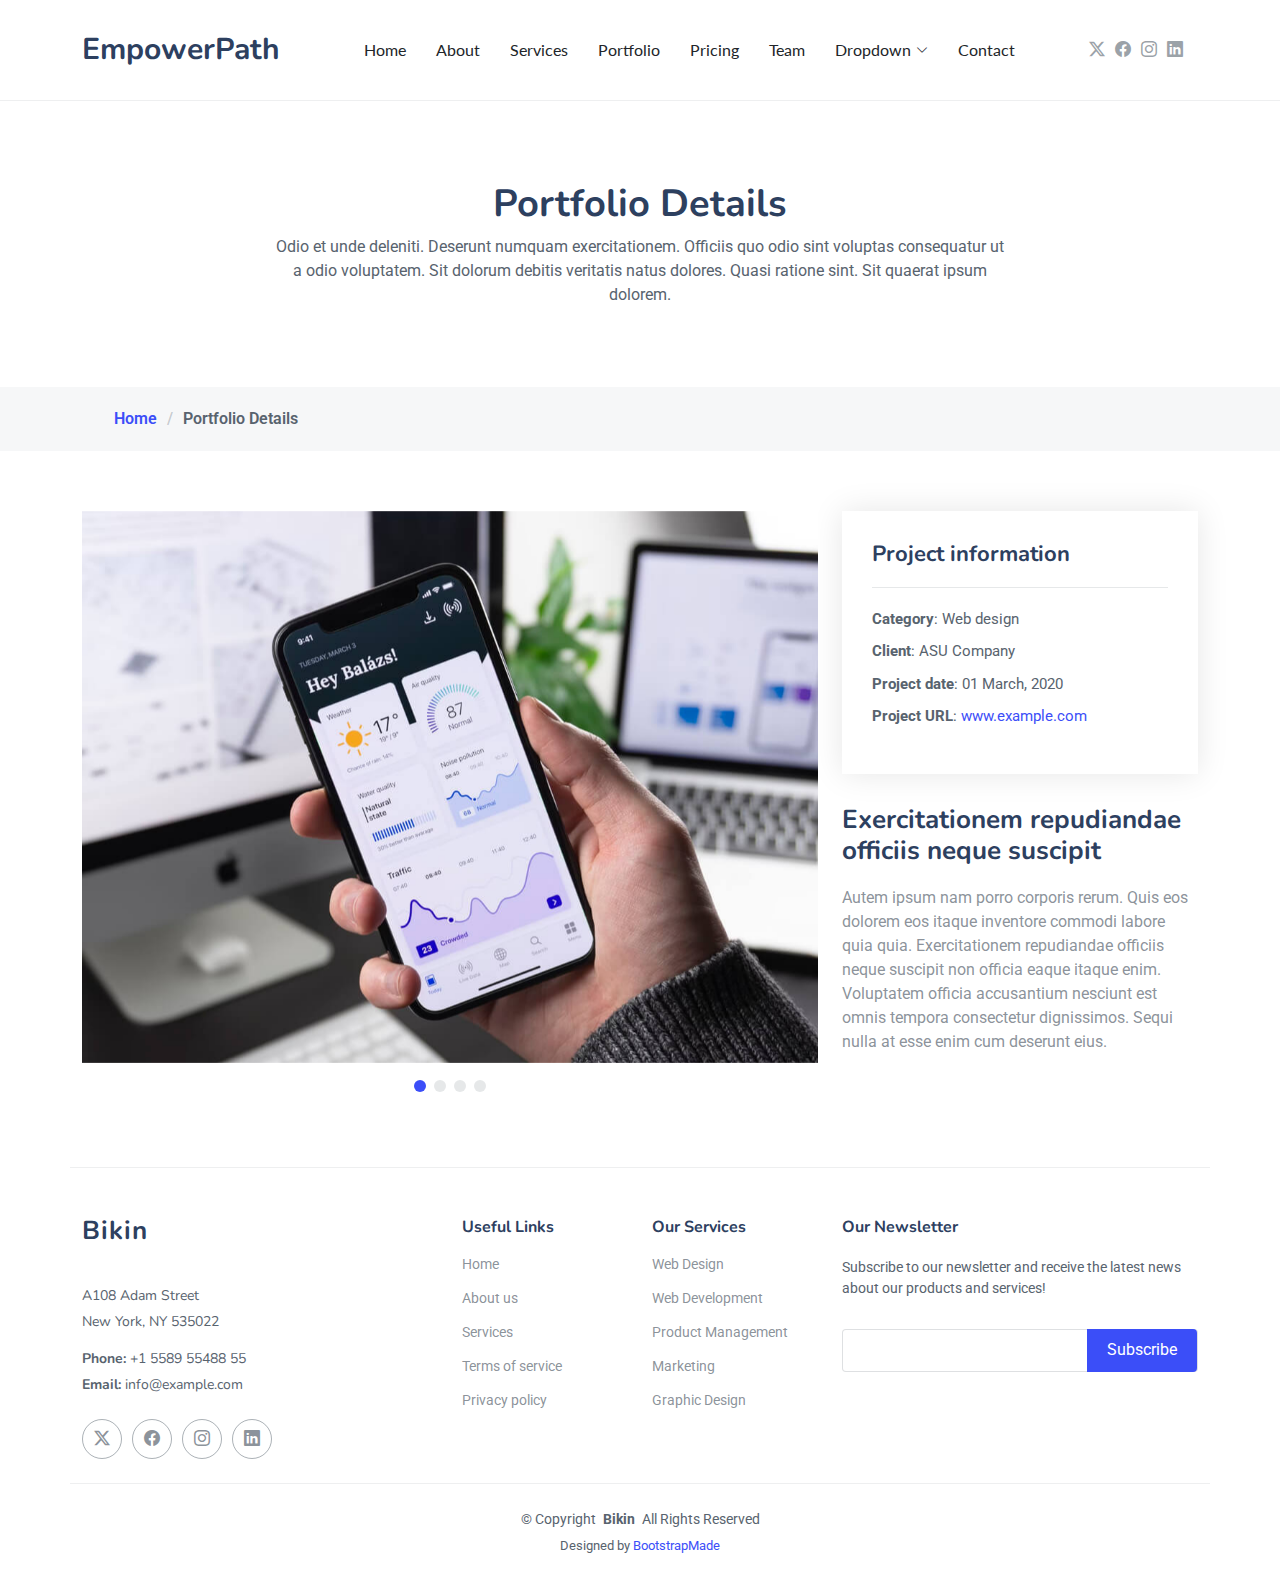
<file: portfolio-details.html>
<!DOCTYPE html>
<html lang="en">

<head>
  <meta charset="utf-8">
  <meta content="width=device-width, initial-scale=1.0" name="viewport">
  <title>Portfolio Details</title>
  <meta name="description" content="">
  <meta name="keywords" content="">

  <!-- Favicons -->
  <link href="assets/img/favicon.png" rel="icon">
  <link href="assets/img/apple-touch-icon.png" rel="apple-touch-icon">

  <!-- Fonts -->
  <link href="https://fonts.googleapis.com" rel="preconnect">
  <link href="https://fonts.gstatic.com" rel="preconnect" crossorigin>
  <link href="https://fonts.googleapis.com/css2?family=Roboto:ital,wght@0,100;0,300;0,400;0,500;0,700;0,900;1,100;1,300;1,400;1,500;1,700;1,900&family=Lato:ital,wght@0,100;0,300;0,400;0,700;0,900;1,100;1,300;1,400;1,700;1,900&family=Nunito:ital,wght@0,200;0,300;0,400;0,500;0,600;0,700;0,800;0,900;1,200;1,300;1,400;1,500;1,600;1,700;1,800;1,900&display=swap" rel="stylesheet">

  <!-- Vendor CSS Files -->
  <link href="assets/vendor/bootstrap/css/bootstrap.min.css" rel="stylesheet">
  <link href="assets/vendor/bootstrap-icons/bootstrap-icons.css" rel="stylesheet">
  <link href="assets/vendor/aos/aos.css" rel="stylesheet">
  <link href="assets/vendor/glightbox/css/glightbox.min.css" rel="stylesheet">
  <link href="assets/vendor/swiper/swiper-bundle.min.css" rel="stylesheet">

  <!-- Main CSS File -->
  <link href="assets/css/main.css" rel="stylesheet">

  <!-- =======================================================
  * Template Name: Bikin
  * Template URL: https://bootstrapmade.com/bikin-free-simple-landing-page-template/
  * Updated: Aug 07 2024 with Bootstrap v5.3.3
  * Author: BootstrapMade.com
  * License: https://bootstrapmade.com/license/
  ======================================================== -->
</head>

<body class="portfolio-details-page">

  <header id="header" class="header d-flex align-items-center sticky-top">
    <div class="container position-relative d-flex align-items-center justify-content-between">

      <a href="index.html" class="logo d-flex align-items-center me-auto me-xl-0">
        <!-- Uncomment the line below if you also wish to use an image logo -->
        <!-- <img src="assets/img/logo.png" alt=""> -->
        <h1 class="sitename">EmpowerPath</h1>
      </a>

      <nav id="navmenu" class="navmenu">
        <ul>
          <li><a href="index.html">Home</a></li>
          <li><a href="index.html">About</a></li>
          <li><a href="service-details.html">Services</a></li>
          <li><a href="portfolio-details.html">Portfolio</a></li>
          <li><a href="index.html">Pricing</a></li>
          <li><a href="index.html">Team</a></li>
          <li class="dropdown"><a href="#"><span>Dropdown</span> <i class="bi bi-chevron-down toggle-dropdown"></i></a>
            <ul>
              <li><a href="#">Dropdown 1</a></li>
              <li class="dropdown"><a href="#"><span>Deep Dropdown</span> <i class="bi bi-chevron-down toggle-dropdown"></i></a>
                <ul>
                  <li><a href="#">Deep Dropdown 1</a></li>
                  <li><a href="#">Deep Dropdown 2</a></li>
                  <li><a href="#">Deep Dropdown 3</a></li>
                  <li><a href="#">Deep Dropdown 4</a></li>
                  <li><a href="#">Deep Dropdown 5</a></li>
                </ul>
              </li>
              <li><a href="#">Dropdown 2</a></li>
              <li><a href="#">Dropdown 3</a></li>
              <li><a href="#">Dropdown 4</a></li>
            </ul>
          </li>
          <li><a href="#contact">Contact</a></li>
        </ul>
        <i class="mobile-nav-toggle d-xl-none bi bi-list"></i>
      </nav>

      <div class="header-social-links">
        <a href="#" class="twitter"><i class="bi bi-twitter-x"></i></a>
        <a href="#" class="facebook"><i class="bi bi-facebook"></i></a>
        <a href="#" class="instagram"><i class="bi bi-instagram"></i></a>
        <a href="#" class="linkedin"><i class="bi bi-linkedin"></i></a>
      </div>

    </div>
  </header>

  <main class="main">

    <!-- Page Title -->
    <div class="page-title" data-aos="fade">
      <div class="heading">
        <div class="container">
          <div class="row d-flex justify-content-center text-center">
            <div class="col-lg-8">
              <h1>Portfolio Details</h1>
              <p class="mb-0">Odio et unde deleniti. Deserunt numquam exercitationem. Officiis quo odio sint voluptas consequatur ut a odio voluptatem. Sit dolorum debitis veritatis natus dolores. Quasi ratione sint. Sit quaerat ipsum dolorem.</p>
            </div>
          </div>
        </div>
      </div>
      <nav class="breadcrumbs">
        <div class="container">
          <ol>
            <li><a href="index.html">Home</a></li>
            <li class="current">Portfolio Details</li>
          </ol>
        </div>
      </nav>
    </div><!-- End Page Title -->

    <!-- Portfolio Details Section -->
    <section id="portfolio-details" class="portfolio-details section">

      <div class="container" data-aos="fade-up" data-aos-delay="100">

        <div class="row gy-4">

          <div class="col-lg-8">
            <div class="portfolio-details-slider swiper init-swiper">

              <script type="application/json" class="swiper-config">
                {
                  "loop": true,
                  "speed": 600,
                  "autoplay": {
                    "delay": 5000
                  },
                  "slidesPerView": "auto",
                  "pagination": {
                    "el": ".swiper-pagination",
                    "type": "bullets",
                    "clickable": true
                  }
                }
              </script>

              <div class="swiper-wrapper align-items-center">

                <div class="swiper-slide">
                  <img src="assets/img/portfolio/app-1.jpg" alt="">
                </div>

                <div class="swiper-slide">
                  <img src="assets/img/portfolio/product-1.jpg" alt="">
                </div>

                <div class="swiper-slide">
                  <img src="assets/img/portfolio/branding-1.jpg" alt="">
                </div>

                <div class="swiper-slide">
                  <img src="assets/img/portfolio/books-1.jpg" alt="">
                </div>

              </div>
              <div class="swiper-pagination"></div>
            </div>
          </div>

          <div class="col-lg-4">
            <div class="portfolio-info" data-aos="fade-up" data-aos-delay="200">
              <h3>Project information</h3>
              <ul>
                <li><strong>Category</strong>: Web design</li>
                <li><strong>Client</strong>: ASU Company</li>
                <li><strong>Project date</strong>: 01 March, 2020</li>
                <li><strong>Project URL</strong>: <a href="#">www.example.com</a></li>
              </ul>
            </div>
            <div class="portfolio-description" data-aos="fade-up" data-aos-delay="300">
              <h2>Exercitationem repudiandae officiis neque suscipit</h2>
              <p>
                Autem ipsum nam porro corporis rerum. Quis eos dolorem eos itaque inventore commodi labore quia quia. Exercitationem repudiandae officiis neque suscipit non officia eaque itaque enim. Voluptatem officia accusantium nesciunt est omnis tempora consectetur dignissimos. Sequi nulla at esse enim cum deserunt eius.
              </p>
            </div>
          </div>

        </div>

      </div>

    </section><!-- /Portfolio Details Section -->

  </main>

  <footer id="footer" class="footer">

    <div class="container footer-top">
      <div class="row gy-4">
        <div class="col-lg-4 col-md-6 footer-about">
          <a href="index.html" class="logo d-flex align-items-center">
            <span class="sitename">Bikin</span>
          </a>
          <div class="footer-contact pt-3">
            <p>A108 Adam Street</p>
            <p>New York, NY 535022</p>
            <p class="mt-3"><strong>Phone:</strong> <span>+1 5589 55488 55</span></p>
            <p><strong>Email:</strong> <span>info@example.com</span></p>
          </div>
          <div class="social-links d-flex mt-4">
            <a href=""><i class="bi bi-twitter-x"></i></a>
            <a href=""><i class="bi bi-facebook"></i></a>
            <a href=""><i class="bi bi-instagram"></i></a>
            <a href=""><i class="bi bi-linkedin"></i></a>
          </div>
        </div>

        <div class="col-lg-2 col-md-3 footer-links">
          <h4>Useful Links</h4>
          <ul>
            <li><a href="#">Home</a></li>
            <li><a href="#">About us</a></li>
            <li><a href="#">Services</a></li>
            <li><a href="#">Terms of service</a></li>
            <li><a href="#">Privacy policy</a></li>
          </ul>
        </div>

        <div class="col-lg-2 col-md-3 footer-links">
          <h4>Our Services</h4>
          <ul>
            <li><a href="#">Web Design</a></li>
            <li><a href="#">Web Development</a></li>
            <li><a href="#">Product Management</a></li>
            <li><a href="#">Marketing</a></li>
            <li><a href="#">Graphic Design</a></li>
          </ul>
        </div>

        <div class="col-lg-4 col-md-12 footer-newsletter">
          <h4>Our Newsletter</h4>
          <p>Subscribe to our newsletter and receive the latest news about our products and services!</p>
          <form action="forms/newsletter.php" method="post" class="php-email-form">
            <div class="newsletter-form"><input type="email" name="email"><input type="submit" value="Subscribe"></div>
            <div class="loading">Loading</div>
            <div class="error-message"></div>
            <div class="sent-message">Your subscription request has been sent. Thank you!</div>
          </form>
        </div>

      </div>
    </div>

    <div class="container copyright text-center mt-4">
      <p>© <span>Copyright</span> <strong class="px-1 sitename">Bikin</strong> <span>All Rights Reserved</span></p>
      <div class="credits">
        <!-- All the links in the footer should remain intact. -->
        <!-- You can delete the links only if you've purchased the pro version. -->
        <!-- Licensing information: https://bootstrapmade.com/license/ -->
        <!-- Purchase the pro version with working PHP/AJAX contact form: [buy-url] -->
        Designed by <a href="https://bootstrapmade.com/">BootstrapMade</a>
      </div>
    </div>

  </footer>

  <!-- Scroll Top -->
  <a href="#" id="scroll-top" class="scroll-top d-flex align-items-center justify-content-center"><i class="bi bi-arrow-up-short"></i></a>

  <!-- Preloader -->
  <div id="preloader"></div>

  <!-- Vendor JS Files -->
  <script src="assets/vendor/bootstrap/js/bootstrap.bundle.min.js"></script>
  <script src="assets/vendor/php-email-form/validate.js"></script>
  <script src="assets/vendor/aos/aos.js"></script>
  <script src="assets/vendor/glightbox/js/glightbox.min.js"></script>
  <script src="assets/vendor/imagesloaded/imagesloaded.pkgd.min.js"></script>
  <script src="assets/vendor/isotope-layout/isotope.pkgd.min.js"></script>
  <script src="assets/vendor/swiper/swiper-bundle.min.js"></script>

  <!-- Main JS File -->
  <script src="assets/js/main.js"></script>

</body>

</html>
</file>
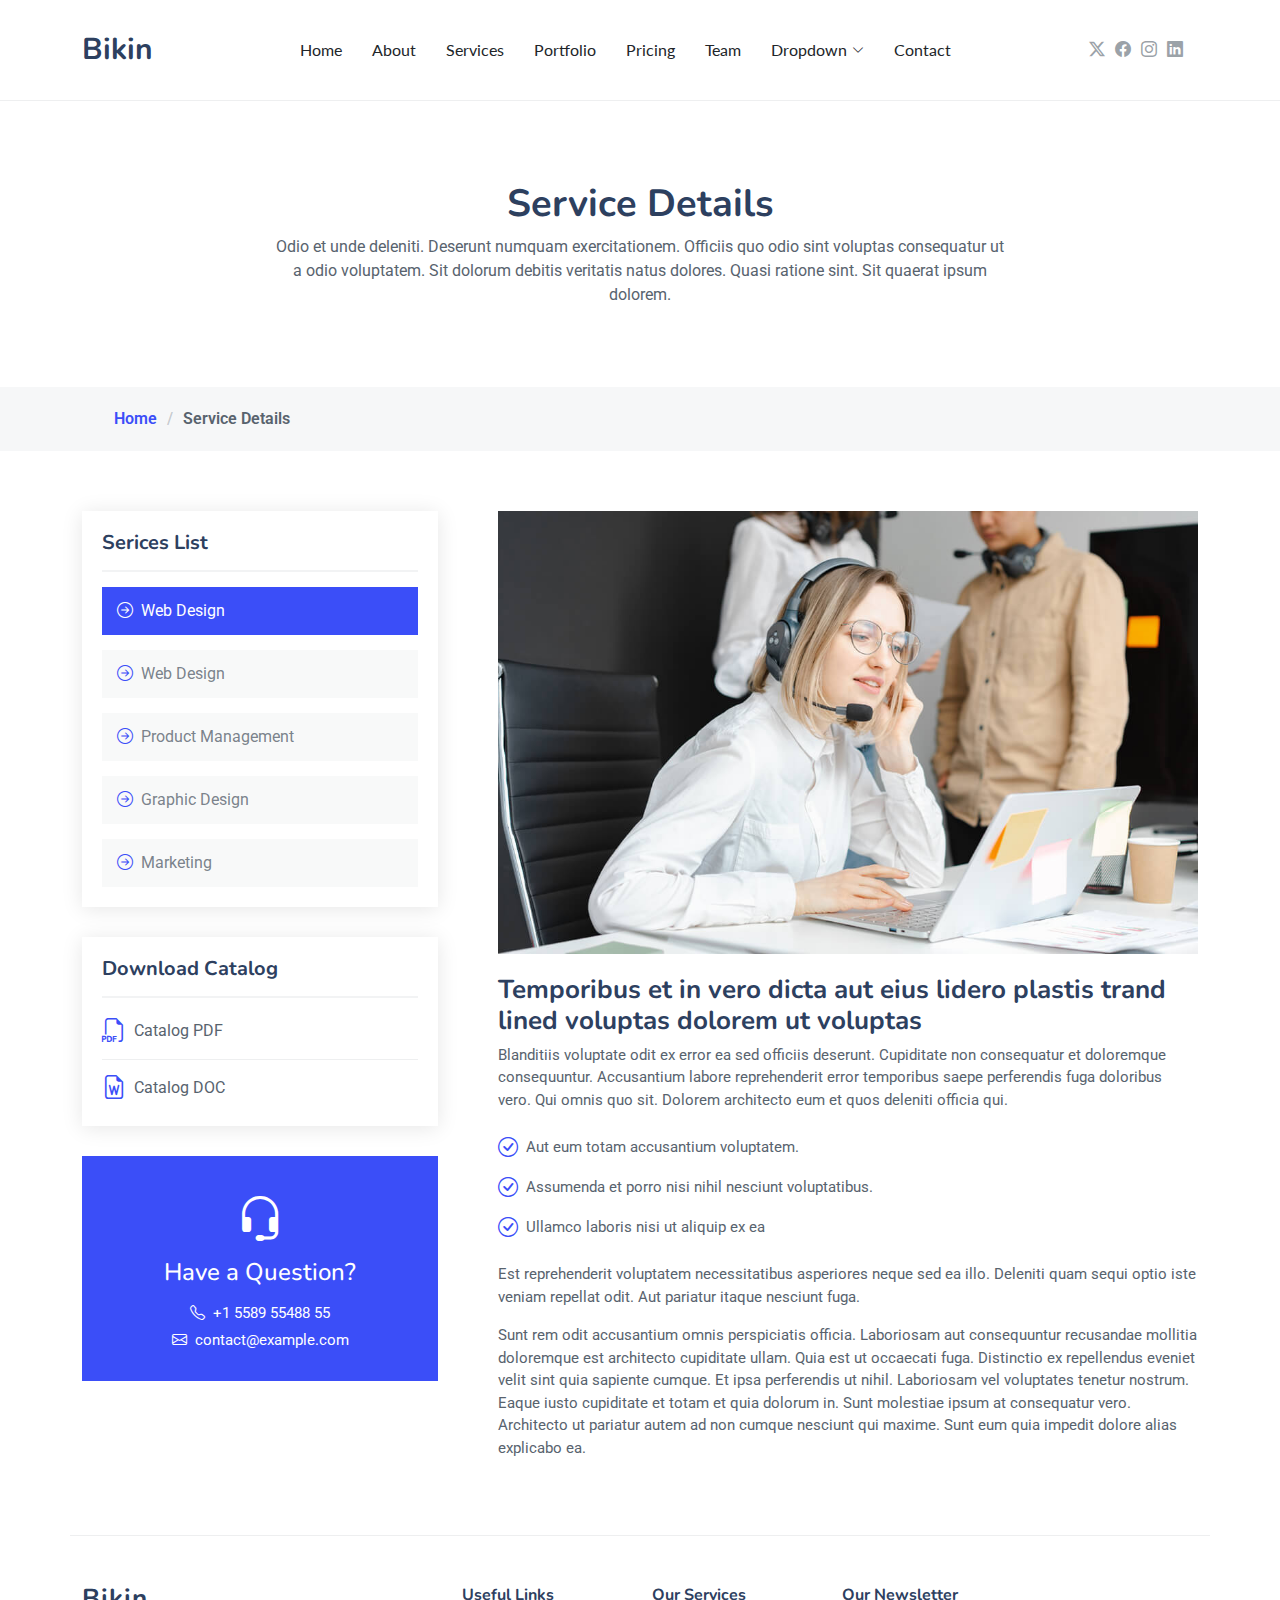
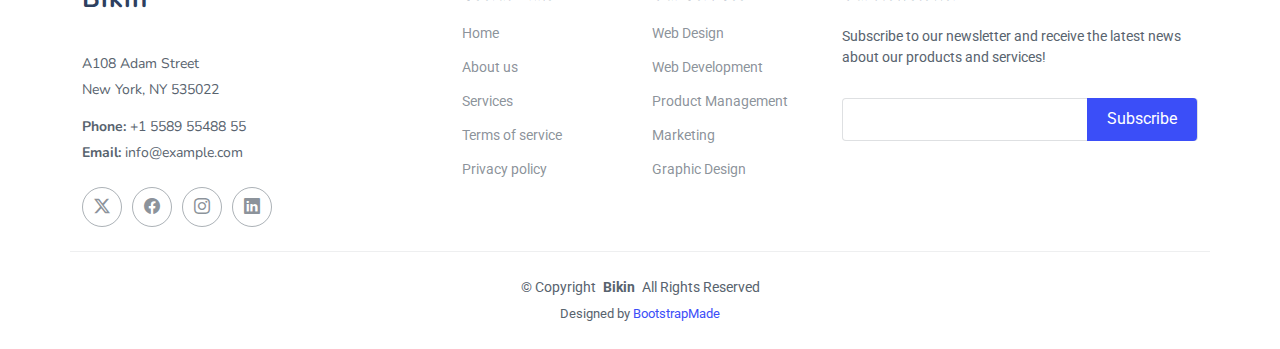
<file: service-details.html>
<!DOCTYPE html>
<html lang="en">

<head>
  <meta charset="utf-8">
  <meta content="width=device-width, initial-scale=1.0" name="viewport">
  <title>Service Details - Bikin Bootstrap Template</title>
  <meta name="description" content="">
  <meta name="keywords" content="">

  <!-- Favicons -->
  <link href="assets/img/favicon.png" rel="icon">
  <link href="assets/img/apple-touch-icon.png" rel="apple-touch-icon">

  <!-- Fonts -->
  <link href="https://fonts.googleapis.com" rel="preconnect">
  <link href="https://fonts.gstatic.com" rel="preconnect" crossorigin>
  <link href="https://fonts.googleapis.com/css2?family=Roboto:ital,wght@0,100;0,300;0,400;0,500;0,700;0,900;1,100;1,300;1,400;1,500;1,700;1,900&family=Lato:ital,wght@0,100;0,300;0,400;0,700;0,900;1,100;1,300;1,400;1,700;1,900&family=Nunito:ital,wght@0,200;0,300;0,400;0,500;0,600;0,700;0,800;0,900;1,200;1,300;1,400;1,500;1,600;1,700;1,800;1,900&display=swap" rel="stylesheet">

  <!-- Vendor CSS Files -->
  <link href="assets/vendor/bootstrap/css/bootstrap.min.css" rel="stylesheet">
  <link href="assets/vendor/bootstrap-icons/bootstrap-icons.css" rel="stylesheet">
  <link href="assets/vendor/aos/aos.css" rel="stylesheet">
  <link href="assets/vendor/glightbox/css/glightbox.min.css" rel="stylesheet">
  <link href="assets/vendor/swiper/swiper-bundle.min.css" rel="stylesheet">

  <!-- Main CSS File -->
  <link href="assets/css/main.css" rel="stylesheet">

  <!-- =======================================================
  * Template Name: Bikin
  * Template URL: https://bootstrapmade.com/bikin-free-simple-landing-page-template/
  * Updated: Aug 07 2024 with Bootstrap v5.3.3
  * Author: BootstrapMade.com
  * License: https://bootstrapmade.com/license/
  ======================================================== -->
</head>

<body class="service-details-page">

  <header id="header" class="header d-flex align-items-center sticky-top">
    <div class="container position-relative d-flex align-items-center justify-content-between">

      <a href="index.html" class="logo d-flex align-items-center me-auto me-xl-0">
        <!-- Uncomment the line below if you also wish to use an image logo -->
        <!-- <img src="assets/img/logo.png" alt=""> -->
        <h1 class="sitename">Bikin</h1>
      </a>

      <nav id="navmenu" class="navmenu">
        <ul>
          <li><a href="index.html">Home</a></li>
          <li><a href="index.html">About</a></li>
          <li><a href="service-details.html">Services</a></li>
          <li><a href="portfolio-details.html">Portfolio</a></li>
          <li><a href="index.html">Pricing</a></li>
          <li><a href="index.html">Team</a></li>
          <li class="dropdown"><a href="#"><span>Dropdown</span> <i class="bi bi-chevron-down toggle-dropdown"></i></a>
            <ul>
              <li><a href="#">Dropdown 1</a></li>
              <li class="dropdown"><a href="#"><span>Deep Dropdown</span> <i class="bi bi-chevron-down toggle-dropdown"></i></a>
                <ul>
                  <li><a href="#">Deep Dropdown 1</a></li>
                  <li><a href="#">Deep Dropdown 2</a></li>
                  <li><a href="#">Deep Dropdown 3</a></li>
                  <li><a href="#">Deep Dropdown 4</a></li>
                  <li><a href="#">Deep Dropdown 5</a></li>
                </ul>
              </li>
              <li><a href="#">Dropdown 2</a></li>
              <li><a href="#">Dropdown 3</a></li>
              <li><a href="#">Dropdown 4</a></li>
            </ul>
          </li>
          <li><a href="index.html">Contact</a></li>
        </ul>
        <i class="mobile-nav-toggle d-xl-none bi bi-list"></i>
      </nav>

      <div class="header-social-links">
        <a href="#" class="twitter"><i class="bi bi-twitter-x"></i></a>
        <a href="#" class="facebook"><i class="bi bi-facebook"></i></a>
        <a href="#" class="instagram"><i class="bi bi-instagram"></i></a>
        <a href="#" class="linkedin"><i class="bi bi-linkedin"></i></a>
      </div>

    </div>
  </header>

  <main class="main">

    <!-- Page Title -->
    <div class="page-title" data-aos="fade">
      <div class="heading">
        <div class="container">
          <div class="row d-flex justify-content-center text-center">
            <div class="col-lg-8">
              <h1>Service Details</h1>
              <p class="mb-0">Odio et unde deleniti. Deserunt numquam exercitationem. Officiis quo odio sint voluptas consequatur ut a odio voluptatem. Sit dolorum debitis veritatis natus dolores. Quasi ratione sint. Sit quaerat ipsum dolorem.</p>
            </div>
          </div>
        </div>
      </div>
      <nav class="breadcrumbs">
        <div class="container">
          <ol>
            <li><a href="index.html">Home</a></li>
            <li class="current">Service Details</li>
          </ol>
        </div>
      </nav>
    </div><!-- End Page Title -->

    <!-- Service Details Section -->
    <section id="service-details" class="service-details section">

      <div class="container">

        <div class="row gy-5">

          <div class="col-lg-4" data-aos="fade-up" data-aos-delay="100">

            <div class="service-box">
              <h4>Serices List</h4>
              <div class="services-list">
                <a href="#" class="active"><i class="bi bi-arrow-right-circle"></i><span>Web Design</span></a>
                <a href="#"><i class="bi bi-arrow-right-circle"></i><span>Web Design</span></a>
                <a href="#"><i class="bi bi-arrow-right-circle"></i><span>Product Management</span></a>
                <a href="#"><i class="bi bi-arrow-right-circle"></i><span>Graphic Design</span></a>
                <a href="#"><i class="bi bi-arrow-right-circle"></i><span>Marketing</span></a>
              </div>
            </div><!-- End Services List -->

            <div class="service-box">
              <h4>Download Catalog</h4>
              <div class="download-catalog">
                <a href="#"><i class="bi bi-filetype-pdf"></i><span>Catalog PDF</span></a>
                <a href="#"><i class="bi bi-file-earmark-word"></i><span>Catalog DOC</span></a>
              </div>
            </div><!-- End Services List -->

            <div class="help-box d-flex flex-column justify-content-center align-items-center">
              <i class="bi bi-headset help-icon"></i>
              <h4>Have a Question?</h4>
              <p class="d-flex align-items-center mt-2 mb-0"><i class="bi bi-telephone me-2"></i> <span>+1 5589 55488 55</span></p>
              <p class="d-flex align-items-center mt-1 mb-0"><i class="bi bi-envelope me-2"></i> <a href="mailto:contact@example.com">contact@example.com</a></p>
            </div>

          </div>

          <div class="col-lg-8 ps-lg-5" data-aos="fade-up" data-aos-delay="200">
            <img src="assets/img/services.jpg" alt="" class="img-fluid services-img">
            <h3>Temporibus et in vero dicta aut eius lidero plastis trand lined voluptas dolorem ut voluptas</h3>
            <p>
              Blanditiis voluptate odit ex error ea sed officiis deserunt. Cupiditate non consequatur et doloremque consequuntur. Accusantium labore reprehenderit error temporibus saepe perferendis fuga doloribus vero. Qui omnis quo sit. Dolorem architecto eum et quos deleniti officia qui.
            </p>
            <ul>
              <li><i class="bi bi-check-circle"></i> <span>Aut eum totam accusantium voluptatem.</span></li>
              <li><i class="bi bi-check-circle"></i> <span>Assumenda et porro nisi nihil nesciunt voluptatibus.</span></li>
              <li><i class="bi bi-check-circle"></i> <span>Ullamco laboris nisi ut aliquip ex ea</span></li>
            </ul>
            <p>
              Est reprehenderit voluptatem necessitatibus asperiores neque sed ea illo. Deleniti quam sequi optio iste veniam repellat odit. Aut pariatur itaque nesciunt fuga.
            </p>
            <p>
              Sunt rem odit accusantium omnis perspiciatis officia. Laboriosam aut consequuntur recusandae mollitia doloremque est architecto cupiditate ullam. Quia est ut occaecati fuga. Distinctio ex repellendus eveniet velit sint quia sapiente cumque. Et ipsa perferendis ut nihil. Laboriosam vel voluptates tenetur nostrum. Eaque iusto cupiditate et totam et quia dolorum in. Sunt molestiae ipsum at consequatur vero. Architecto ut pariatur autem ad non cumque nesciunt qui maxime. Sunt eum quia impedit dolore alias explicabo ea.
            </p>
          </div>

        </div>

      </div>

    </section><!-- /Service Details Section -->

  </main>

  <footer id="footer" class="footer">

    <div class="container footer-top">
      <div class="row gy-4">
        <div class="col-lg-4 col-md-6 footer-about">
          <a href="index.html" class="logo d-flex align-items-center">
            <span class="sitename">Bikin</span>
          </a>
          <div class="footer-contact pt-3">
            <p>A108 Adam Street</p>
            <p>New York, NY 535022</p>
            <p class="mt-3"><strong>Phone:</strong> <span>+1 5589 55488 55</span></p>
            <p><strong>Email:</strong> <span>info@example.com</span></p>
          </div>
          <div class="social-links d-flex mt-4">
            <a href=""><i class="bi bi-twitter-x"></i></a>
            <a href=""><i class="bi bi-facebook"></i></a>
            <a href=""><i class="bi bi-instagram"></i></a>
            <a href=""><i class="bi bi-linkedin"></i></a>
          </div>
        </div>

        <div class="col-lg-2 col-md-3 footer-links">
          <h4>Useful Links</h4>
          <ul>
            <li><a href="#">Home</a></li>
            <li><a href="#">About us</a></li>
            <li><a href="#">Services</a></li>
            <li><a href="#">Terms of service</a></li>
            <li><a href="#">Privacy policy</a></li>
          </ul>
        </div>

        <div class="col-lg-2 col-md-3 footer-links">
          <h4>Our Services</h4>
          <ul>
            <li><a href="#">Web Design</a></li>
            <li><a href="#">Web Development</a></li>
            <li><a href="#">Product Management</a></li>
            <li><a href="#">Marketing</a></li>
            <li><a href="#">Graphic Design</a></li>
          </ul>
        </div>

        <div class="col-lg-4 col-md-12 footer-newsletter">
          <h4>Our Newsletter</h4>
          <p>Subscribe to our newsletter and receive the latest news about our products and services!</p>
          <form action="forms/newsletter.php" method="post" class="php-email-form">
            <div class="newsletter-form"><input type="email" name="email"><input type="submit" value="Subscribe"></div>
            <div class="loading">Loading</div>
            <div class="error-message"></div>
            <div class="sent-message">Your subscription request has been sent. Thank you!</div>
          </form>
        </div>

      </div>
    </div>

    <div class="container copyright text-center mt-4">
      <p>© <span>Copyright</span> <strong class="px-1 sitename">Bikin</strong> <span>All Rights Reserved</span></p>
      <div class="credits">
        <!-- All the links in the footer should remain intact. -->
        <!-- You can delete the links only if you've purchased the pro version. -->
        <!-- Licensing information: https://bootstrapmade.com/license/ -->
        <!-- Purchase the pro version with working PHP/AJAX contact form: [buy-url] -->
        Designed by <a href="https://bootstrapmade.com/">BootstrapMade</a>
      </div>
    </div>

  </footer>

  <!-- Scroll Top -->
  <a href="#" id="scroll-top" class="scroll-top d-flex align-items-center justify-content-center"><i class="bi bi-arrow-up-short"></i></a>

  <!-- Preloader -->
  <div id="preloader"></div>

  <!-- Vendor JS Files -->
  <script src="assets/vendor/bootstrap/js/bootstrap.bundle.min.js"></script>
  <script src="assets/vendor/php-email-form/validate.js"></script>
  <script src="assets/vendor/aos/aos.js"></script>
  <script src="assets/vendor/glightbox/js/glightbox.min.js"></script>
  <script src="assets/vendor/imagesloaded/imagesloaded.pkgd.min.js"></script>
  <script src="assets/vendor/isotope-layout/isotope.pkgd.min.js"></script>
  <script src="assets/vendor/swiper/swiper-bundle.min.js"></script>

  <!-- Main JS File -->
  <script src="assets/js/main.js"></script>

</body>

</html>
</file>
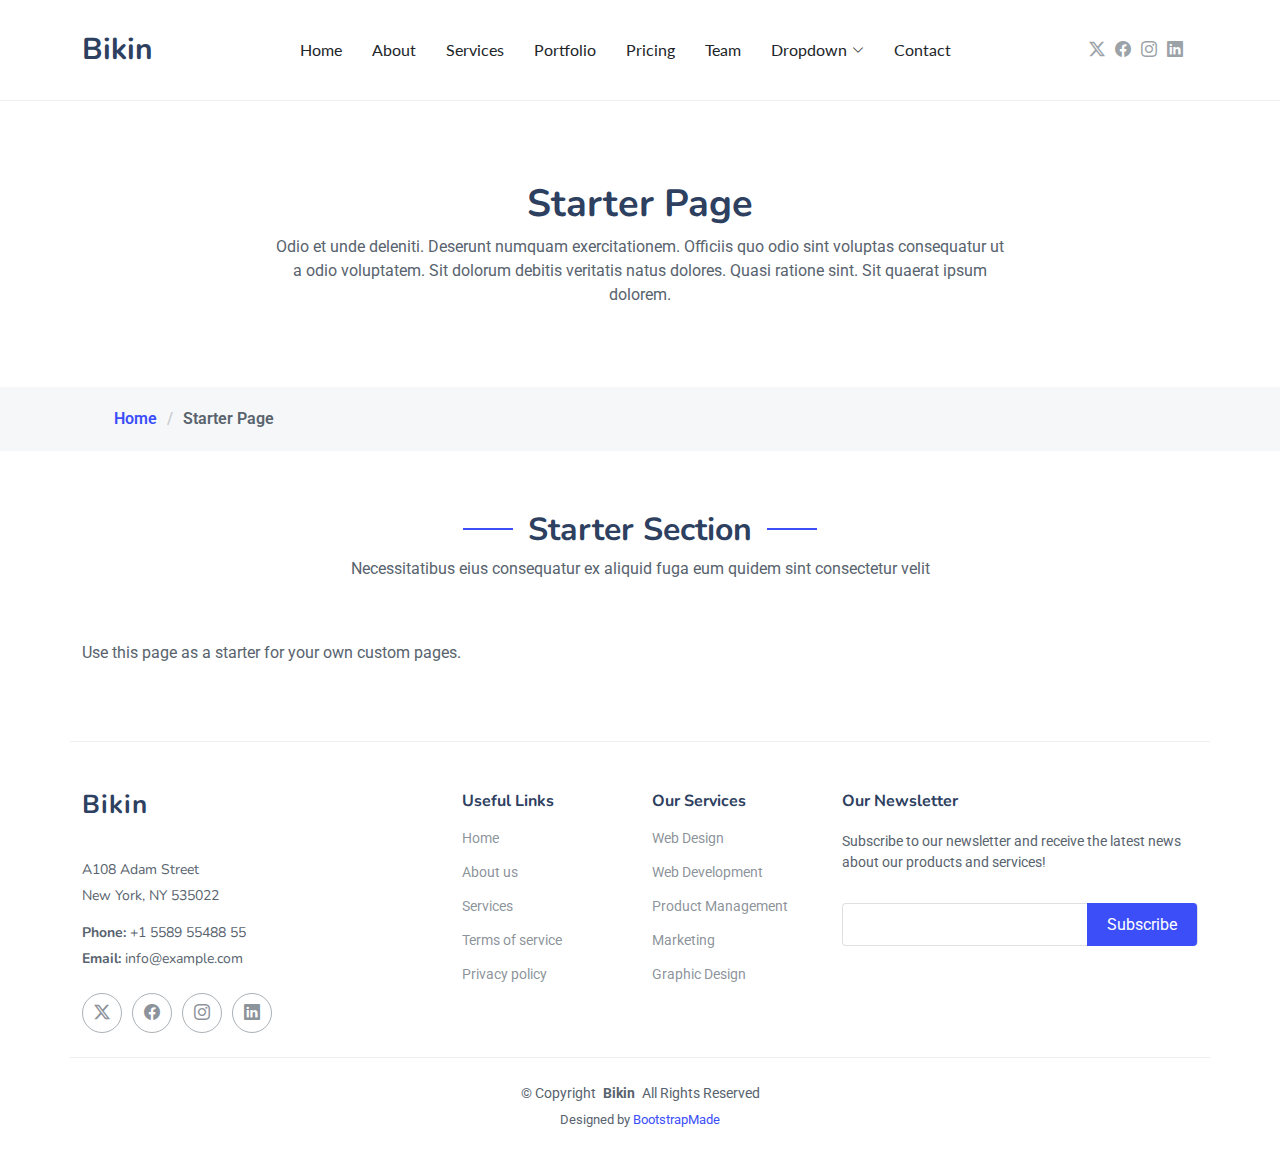
<file: starter-page.html>
<!DOCTYPE html>
<html lang="en">

<head>
  <meta charset="utf-8">
  <meta content="width=device-width, initial-scale=1.0" name="viewport">
  <title>Starter Page - Bikin Bootstrap Template</title>
  <meta name="description" content="">
  <meta name="keywords" content="">

  <!-- Favicons -->
  <link href="assets/img/favicon.png" rel="icon">
  <link href="assets/img/apple-touch-icon.png" rel="apple-touch-icon">

  <!-- Fonts -->
  <link href="https://fonts.googleapis.com" rel="preconnect">
  <link href="https://fonts.gstatic.com" rel="preconnect" crossorigin>
  <link href="https://fonts.googleapis.com/css2?family=Roboto:ital,wght@0,100;0,300;0,400;0,500;0,700;0,900;1,100;1,300;1,400;1,500;1,700;1,900&family=Lato:ital,wght@0,100;0,300;0,400;0,700;0,900;1,100;1,300;1,400;1,700;1,900&family=Nunito:ital,wght@0,200;0,300;0,400;0,500;0,600;0,700;0,800;0,900;1,200;1,300;1,400;1,500;1,600;1,700;1,800;1,900&display=swap" rel="stylesheet">

  <!-- Vendor CSS Files -->
  <link href="assets/vendor/bootstrap/css/bootstrap.min.css" rel="stylesheet">
  <link href="assets/vendor/bootstrap-icons/bootstrap-icons.css" rel="stylesheet">
  <link href="assets/vendor/aos/aos.css" rel="stylesheet">
  <link href="assets/vendor/glightbox/css/glightbox.min.css" rel="stylesheet">
  <link href="assets/vendor/swiper/swiper-bundle.min.css" rel="stylesheet">

  <!-- Main CSS File -->
  <link href="assets/css/main.css" rel="stylesheet">

  <!-- =======================================================
  * Template Name: Bikin
  * Template URL: https://bootstrapmade.com/bikin-free-simple-landing-page-template/
  * Updated: Aug 07 2024 with Bootstrap v5.3.3
  * Author: BootstrapMade.com
  * License: https://bootstrapmade.com/license/
  ======================================================== -->
</head>

<body class="starter-page-page">

  <header id="header" class="header d-flex align-items-center sticky-top">
    <div class="container position-relative d-flex align-items-center justify-content-between">

      <a href="index.html" class="logo d-flex align-items-center me-auto me-xl-0">
        <!-- Uncomment the line below if you also wish to use an image logo -->
        <!-- <img src="assets/img/logo.png" alt=""> -->
        <h1 class="sitename">Bikin</h1>
      </a>

      <nav id="navmenu" class="navmenu">
        <ul>
          <li><a href="#hero">Home</a></li>
          <li><a href="#about">About</a></li>
          <li><a href="#services">Services</a></li>
          <li><a href="#portfolio">Portfolio</a></li>
          <li><a href="#pricing">Pricing</a></li>
          <li><a href="#team">Team</a></li>
          <li class="dropdown"><a href="#"><span>Dropdown</span> <i class="bi bi-chevron-down toggle-dropdown"></i></a>
            <ul>
              <li><a href="#">Dropdown 1</a></li>
              <li class="dropdown"><a href="#"><span>Deep Dropdown</span> <i class="bi bi-chevron-down toggle-dropdown"></i></a>
                <ul>
                  <li><a href="#">Deep Dropdown 1</a></li>
                  <li><a href="#">Deep Dropdown 2</a></li>
                  <li><a href="#">Deep Dropdown 3</a></li>
                  <li><a href="#">Deep Dropdown 4</a></li>
                  <li><a href="#">Deep Dropdown 5</a></li>
                </ul>
              </li>
              <li><a href="#">Dropdown 2</a></li>
              <li><a href="#">Dropdown 3</a></li>
              <li><a href="#">Dropdown 4</a></li>
            </ul>
          </li>
          <li><a href="#contact">Contact</a></li>
        </ul>
        <i class="mobile-nav-toggle d-xl-none bi bi-list"></i>
      </nav>

      <div class="header-social-links">
        <a href="#" class="twitter"><i class="bi bi-twitter-x"></i></a>
        <a href="#" class="facebook"><i class="bi bi-facebook"></i></a>
        <a href="#" class="instagram"><i class="bi bi-instagram"></i></a>
        <a href="#" class="linkedin"><i class="bi bi-linkedin"></i></a>
      </div>

    </div>
  </header>

  <main class="main">

    <!-- Page Title -->
    <div class="page-title" data-aos="fade">
      <div class="heading">
        <div class="container">
          <div class="row d-flex justify-content-center text-center">
            <div class="col-lg-8">
              <h1>Starter Page</h1>
              <p class="mb-0">Odio et unde deleniti. Deserunt numquam exercitationem. Officiis quo odio sint voluptas consequatur ut a odio voluptatem. Sit dolorum debitis veritatis natus dolores. Quasi ratione sint. Sit quaerat ipsum dolorem.</p>
            </div>
          </div>
        </div>
      </div>
      <nav class="breadcrumbs">
        <div class="container">
          <ol>
            <li><a href="index.html">Home</a></li>
            <li class="current">Starter Page</li>
          </ol>
        </div>
      </nav>
    </div><!-- End Page Title -->

    <!-- Starter Section Section -->
    <section id="starter-section" class="starter-section section">

      <!-- Section Title -->
      <div class="container section-title" data-aos="fade-up">
        <h2>Starter Section</h2>
        <p>Necessitatibus eius consequatur ex aliquid fuga eum quidem sint consectetur velit</p>
      </div><!-- End Section Title -->

      <div class="container" data-aos="fade-up">
        <p>Use this page as a starter for your own custom pages.</p>
      </div>

    </section><!-- /Starter Section Section -->

  </main>

  <footer id="footer" class="footer">

    <div class="container footer-top">
      <div class="row gy-4">
        <div class="col-lg-4 col-md-6 footer-about">
          <a href="index.html" class="logo d-flex align-items-center">
            <span class="sitename">Bikin</span>
          </a>
          <div class="footer-contact pt-3">
            <p>A108 Adam Street</p>
            <p>New York, NY 535022</p>
            <p class="mt-3"><strong>Phone:</strong> <span>+1 5589 55488 55</span></p>
            <p><strong>Email:</strong> <span>info@example.com</span></p>
          </div>
          <div class="social-links d-flex mt-4">
            <a href=""><i class="bi bi-twitter-x"></i></a>
            <a href=""><i class="bi bi-facebook"></i></a>
            <a href=""><i class="bi bi-instagram"></i></a>
            <a href=""><i class="bi bi-linkedin"></i></a>
          </div>
        </div>

        <div class="col-lg-2 col-md-3 footer-links">
          <h4>Useful Links</h4>
          <ul>
            <li><a href="#">Home</a></li>
            <li><a href="#">About us</a></li>
            <li><a href="#">Services</a></li>
            <li><a href="#">Terms of service</a></li>
            <li><a href="#">Privacy policy</a></li>
          </ul>
        </div>

        <div class="col-lg-2 col-md-3 footer-links">
          <h4>Our Services</h4>
          <ul>
            <li><a href="#">Web Design</a></li>
            <li><a href="#">Web Development</a></li>
            <li><a href="#">Product Management</a></li>
            <li><a href="#">Marketing</a></li>
            <li><a href="#">Graphic Design</a></li>
          </ul>
        </div>

        <div class="col-lg-4 col-md-12 footer-newsletter">
          <h4>Our Newsletter</h4>
          <p>Subscribe to our newsletter and receive the latest news about our products and services!</p>
          <form action="forms/newsletter.php" method="post" class="php-email-form">
            <div class="newsletter-form"><input type="email" name="email"><input type="submit" value="Subscribe"></div>
            <div class="loading">Loading</div>
            <div class="error-message"></div>
            <div class="sent-message">Your subscription request has been sent. Thank you!</div>
          </form>
        </div>

      </div>
    </div>

    <div class="container copyright text-center mt-4">
      <p>© <span>Copyright</span> <strong class="px-1 sitename">Bikin</strong> <span>All Rights Reserved</span></p>
      <div class="credits">
        <!-- All the links in the footer should remain intact. -->
        <!-- You can delete the links only if you've purchased the pro version. -->
        <!-- Licensing information: https://bootstrapmade.com/license/ -->
        <!-- Purchase the pro version with working PHP/AJAX contact form: [buy-url] -->
        Designed by <a href="https://bootstrapmade.com/">BootstrapMade</a>
      </div>
    </div>

  </footer>

  <!-- Scroll Top -->
  <a href="#" id="scroll-top" class="scroll-top d-flex align-items-center justify-content-center"><i class="bi bi-arrow-up-short"></i></a>

  <!-- Preloader -->
  <div id="preloader"></div>

  <!-- Vendor JS Files -->
  <script src="assets/vendor/bootstrap/js/bootstrap.bundle.min.js"></script>
  <script src="assets/vendor/php-email-form/validate.js"></script>
  <script src="assets/vendor/aos/aos.js"></script>
  <script src="assets/vendor/glightbox/js/glightbox.min.js"></script>
  <script src="assets/vendor/imagesloaded/imagesloaded.pkgd.min.js"></script>
  <script src="assets/vendor/isotope-layout/isotope.pkgd.min.js"></script>
  <script src="assets/vendor/swiper/swiper-bundle.min.js"></script>

  <!-- Main JS File -->
  <script src="assets/js/main.js"></script>

</body>

</html>
</file>
<file: assets/css/main.css>
/**
* Template Name: Bikin
* Template URL: https://bootstrapmade.com/bikin-free-simple-landing-page-template/
* Updated: Aug 07 2024 with Bootstrap v5.3.3
* Author: BootstrapMade.com
* License: https://bootstrapmade.com/license/
*/

/*--------------------------------------------------------------
# Font & Color Variables
# Help: https://bootstrapmade.com/color-system/
--------------------------------------------------------------*/
/* Fonts */
:root {
  --default-font: "Roboto",  system-ui, -apple-system, "Segoe UI", Roboto, "Helvetica Neue", Arial, "Noto Sans", "Liberation Sans", sans-serif, "Apple Color Emoji", "Segoe UI Emoji", "Segoe UI Symbol", "Noto Color Emoji";
  --heading-font: "Nunito",  sans-serif;
  --nav-font: "Lato",  sans-serif;
}

/* Global Colors - The following color variables are used throughout the website. Updating them here will change the color scheme of the entire website */
:root { 
  --background-color: #ffffff; /* Background color for the entire website, including individual sections */
  --default-color: #58636e; /* Default color used for the majority of the text content across the entire website */
  --heading-color: #2d405f; /* Color for headings, subheadings and title throughout the website */
  --accent-color: #3b4ef8; /* Accent color that represents your brand on the website. It's used for buttons, links, and other elements that need to stand out */
  --surface-color: #ffffff; /* The surface color is used as a background of boxed elements within sections, such as cards, icon boxes, or other elements that require a visual separation from the global background. */
  --contrast-color: #ffffff; /* Contrast color for text, ensuring readability against backgrounds of accent, heading, or default colors. */
}

/* Nav Menu Colors - The following color variables are used specifically for the navigation menu. They are separate from the global colors to allow for more customization options */
:root {
  --nav-color: #212529;  /* The default color of the main navmenu links */
  --nav-hover-color: #3b4ef8; /* Applied to main navmenu links when they are hovered over or active */
  --nav-mobile-background-color: #ffffff; /* Used as the background color for mobile navigation menu */
  --nav-dropdown-background-color: #ffffff; /* Used as the background color for dropdown items that appear when hovering over primary navigation items */
  --nav-dropdown-color: #212529; /* Used for navigation links of the dropdown items in the navigation menu. */
  --nav-dropdown-hover-color: #3b4ef8; /* Similar to --nav-hover-color, this color is applied to dropdown navigation links when they are hovered over. */
}

/* Color Presets - These classes override global colors when applied to any section or element, providing reuse of the sam color scheme. */

.light-background {
  --background-color: #f6f7ff;
  --surface-color: #ffffff;
}

.dark-background {
  --background-color: #060606;
  --default-color: #ffffff;
  --heading-color: #ffffff;
  --surface-color: #252525;
  --contrast-color: #ffffff;
}

/* Smooth scroll */
:root {
  scroll-behavior: smooth;
}

/*--------------------------------------------------------------
# General Styling & Shared Classes
--------------------------------------------------------------*/
body {
  color: var(--default-color);
  background-color: var(--background-color);
  font-family: var(--default-font);
}

a {
  color: var(--accent-color);
  text-decoration: none;
  transition: 0.3s;
}

a:hover {
  color: color-mix(in srgb, var(--accent-color), transparent 25%);
  text-decoration: none;
}

h1,
h2,
h3,
h4,
h5,
h6 {
  color: var(--heading-color);
  font-family: var(--heading-font);
}

/* PHP Email Form Messages
------------------------------*/
.php-email-form .error-message {
  display: none;
  background: #df1529;
  color: #ffffff;
  text-align: left;
  padding: 15px;
  margin-bottom: 24px;
  font-weight: 600;
}

.php-email-form .sent-message {
  display: none;
  color: #ffffff;
  background: #059652;
  text-align: center;
  padding: 15px;
  margin-bottom: 24px;
  font-weight: 600;
}

.php-email-form .loading {
  display: none;
  background: var(--surface-color);
  text-align: center;
  padding: 15px;
  margin-bottom: 24px;
}

.php-email-form .loading:before {
  content: "";
  display: inline-block;
  border-radius: 50%;
  width: 24px;
  height: 24px;
  margin: 0 10px -6px 0;
  border: 3px solid var(--accent-color);
  border-top-color: var(--surface-color);
  animation: php-email-form-loading 1s linear infinite;
}

@keyframes php-email-form-loading {
  0% {
    transform: rotate(0deg);
  }

  100% {
    transform: rotate(360deg);
  }
}

/*--------------------------------------------------------------
# Global Header
--------------------------------------------------------------*/
.header {
  color: var(--default-color);
  background-color: var(--background-color);
  padding: 20px 0;
  transition: all 0.5s;
  z-index: 997;
}

.header .logo {
  line-height: 1;
}

.header .logo img {
  max-height: 36px;
  margin-right: 8px;
}

.header .logo h1 {
  font-size: 30px;
  margin: 0;
  font-weight: 700;
  color: var(--heading-color);
}

.header .header-social-links {
  padding-right: 15px;
}

.header .header-social-links a {
  color: color-mix(in srgb, var(--default-color), transparent 40%);
  padding-left: 6px;
  display: inline-block;
  transition: 0.3s;
  font-size: 16px;
}

.header .header-social-links a:hover {
  color: var(--accent-color);
}

.header .header-social-links a i {
  line-height: 0px;
}

@media (max-width: 1200px) {
  .header .logo {
    order: 1;
  }

  .header .header-social-links {
    order: 2;
  }

  .header .navmenu {
    order: 3;
  }

  .header .container {
    flex-wrap: nowrap !important;
  }
}

.scrolled .header {
  box-shadow: 0px 0 18px rgba(0, 0, 0, 0.1);
}

/*--------------------------------------------------------------
# Navigation Menu
--------------------------------------------------------------*/
/* Navmenu - Desktop */
@media (min-width: 1200px) {
  .navmenu {
    padding: 0;
    justify-content: flex-end;
  }

  .navmenu ul {
    margin: 0;
    padding: 0;
    display: flex;
    list-style: none;
    align-items: center;
  }

  .navmenu li {
    position: relative;
  }

  .navmenu a,
  .navmenu a:focus {
    color: var(--nav-color);
    padding: 18px 15px;
    font-size: 16px;
    font-family: var(--nav-font);
    font-weight: 400;
    display: flex;
    align-items: center;
    justify-content: space-between;
    white-space: nowrap;
    transition: 0.3s;
  }

  .navmenu a i,
  .navmenu a:focus i {
    font-size: 12px;
    line-height: 0;
    margin-left: 5px;
    transition: 0.3s;
  }

  .navmenu li:last-child a {
    padding-right: 0;
  }

  .navmenu li:hover>a,
  .navmenu .active,
  .navmenu .active:focus {
    color: var(--nav-hover-color);
  }

  .navmenu .dropdown ul {
    margin: 0;
    padding: 10px 0;
    background: var(--nav-dropdown-background-color);
    display: block;
    position: absolute;
    visibility: hidden;
    left: 14px;
    top: 130%;
    opacity: 0;
    transition: 0.3s;
    border-radius: 4px;
    z-index: 99;
    box-shadow: 0px 0px 30px rgba(0, 0, 0, 0.1);
  }

  .navmenu .dropdown ul li {
    min-width: 200px;
  }

  .navmenu .dropdown ul a {
    padding: 10px 20px;
    font-size: 15px;
    text-transform: none;
    color: var(--nav-dropdown-color);
  }

  .navmenu .dropdown ul a i {
    font-size: 12px;
  }

  .navmenu .dropdown ul a:hover,
  .navmenu .dropdown ul .active:hover,
  .navmenu .dropdown ul li:hover>a {
    color: var(--nav-dropdown-hover-color);
  }

  .navmenu .dropdown:hover>ul {
    opacity: 1;
    top: 100%;
    visibility: visible;
  }

  .navmenu .dropdown .dropdown ul {
    top: 0;
    left: -90%;
    visibility: hidden;
  }

  .navmenu .dropdown .dropdown:hover>ul {
    opacity: 1;
    top: 0;
    left: -100%;
    visibility: visible;
  }
}

/* Navmenu - Mobile */
@media (max-width: 1199px) {
  .mobile-nav-toggle {
    color: var(--nav-color);
    font-size: 28px;
    line-height: 0;
    margin-right: 10px;
    cursor: pointer;
    transition: color 0.3s;
  }

  .navmenu {
    padding: 0;
    z-index: 9997;
  }

  .navmenu ul {
    display: none;
    list-style: none;
    position: absolute;
    inset: 60px 20px 20px 20px;
    padding: 10px 0;
    margin: 0;
    border-radius: 6px;
    background-color: var(--nav-mobile-background-color);
    overflow-y: auto;
    transition: 0.3s;
    z-index: 9998;
    box-shadow: 0px 0px 30px rgba(0, 0, 0, 0.1);
  }

  .navmenu a,
  .navmenu a:focus {
    color: var(--nav-dropdown-color);
    padding: 10px 20px;
    font-family: var(--nav-font);
    font-size: 17px;
    font-weight: 500;
    display: flex;
    align-items: center;
    justify-content: space-between;
    white-space: nowrap;
    transition: 0.3s;
  }

  .navmenu a i,
  .navmenu a:focus i {
    font-size: 12px;
    line-height: 0;
    margin-left: 5px;
    width: 30px;
    height: 30px;
    display: flex;
    align-items: center;
    justify-content: center;
    border-radius: 50%;
    transition: 0.3s;
    background-color: color-mix(in srgb, var(--accent-color), transparent 90%);
  }

  .navmenu a i:hover,
  .navmenu a:focus i:hover {
    background-color: var(--accent-color);
    color: var(--contrast-color);
  }

  .navmenu a:hover,
  .navmenu .active,
  .navmenu .active:focus {
    color: var(--nav-dropdown-hover-color);
  }

  .navmenu .active i,
  .navmenu .active:focus i {
    background-color: var(--accent-color);
    color: var(--contrast-color);
    transform: rotate(180deg);
  }

  .navmenu .dropdown ul {
    position: static;
    display: none;
    z-index: 99;
    padding: 10px 0;
    margin: 10px 20px;
    background-color: var(--nav-dropdown-background-color);
    border: 1px solid color-mix(in srgb, var(--default-color), transparent 90%);
    box-shadow: none;
    transition: all 0.5s ease-in-out;
  }

  .navmenu .dropdown ul ul {
    background-color: rgba(33, 37, 41, 0.1);
  }

  .navmenu .dropdown>.dropdown-active {
    display: block;
    background-color: rgba(33, 37, 41, 0.03);
  }

  .mobile-nav-active {
    overflow: hidden;
  }

  .mobile-nav-active .mobile-nav-toggle {
    color: #fff;
    position: absolute;
    font-size: 32px;
    top: 15px;
    right: 15px;
    margin-right: 0;
    z-index: 9999;
  }

  .mobile-nav-active .navmenu {
    position: fixed;
    overflow: hidden;
    inset: 0;
    background: rgba(33, 37, 41, 0.8);
    transition: 0.3s;
  }

  .mobile-nav-active .navmenu>ul {
    display: block;
  }
}

/*--------------------------------------------------------------
# Global Footer
--------------------------------------------------------------*/
.footer {
  color: var(--default-color);
  background-color: var(--background-color);
  font-size: 14px;
  position: relative;
}

.footer .footer-top {
  padding-top: 50px;
  border-top: 1px solid color-mix(in srgb, var(--default-color), transparent 90%);
}

.footer .footer-about .logo {
  line-height: 1;
  margin-bottom: 25px;
}

.footer .footer-about .logo img {
  max-height: 40px;
  margin-right: 6px;
}

.footer .footer-about .logo span {
  font-size: 26px;
  font-weight: 700;
  letter-spacing: 1px;
  font-family: var(--heading-font);
  color: var(--heading-color);
}

.footer .footer-about p {
  font-size: 14px;
  font-family: var(--heading-font);
}

.footer .social-links a {
  display: flex;
  align-items: center;
  justify-content: center;
  width: 40px;
  height: 40px;
  border-radius: 50%;
  border: 1px solid color-mix(in srgb, var(--default-color), transparent 50%);
  font-size: 16px;
  color: color-mix(in srgb, var(--default-color), transparent 30%);
  margin-right: 10px;
  transition: 0.3s;
}

.footer .social-links a:hover {
  color: var(--accent-color);
  border-color: var(--accent-color);
}

.footer h4 {
  font-size: 16px;
  font-weight: bold;
  position: relative;
  padding-bottom: 12px;
}

.footer .footer-links {
  margin-bottom: 30px;
}

.footer .footer-links ul {
  list-style: none;
  padding: 0;
  margin: 0;
}

.footer .footer-links ul i {
  padding-right: 2px;
  font-size: 12px;
  line-height: 0;
}

.footer .footer-links ul li {
  padding: 10px 0;
  display: flex;
  align-items: center;
}

.footer .footer-links ul li:first-child {
  padding-top: 0;
}

.footer .footer-links ul a {
  color: color-mix(in srgb, var(--default-color), transparent 30%);
  display: inline-block;
  line-height: 1;
}

.footer .footer-links ul a:hover {
  color: var(--accent-color);
}

.footer .footer-contact p {
  margin-bottom: 5px;
}

.footer .footer-newsletter .newsletter-form {
  margin-top: 30px;
  margin-bottom: 15px;
  padding: 6px 8px;
  position: relative;
  border-radius: 4px;
  border: 1px solid color-mix(in srgb, var(--default-color), transparent 80%);
  display: flex;
  background-color: var(--background-color);
  transition: 0.3s;
}

.footer .footer-newsletter .newsletter-form:focus-within {
  border-color: var(--accent-color);
}

.footer .footer-newsletter .newsletter-form input[type=email] {
  border: 0;
  padding: 4px;
  width: 100%;
  background-color: var(--background-color);
  color: var(--default-color);
}

.footer .footer-newsletter .newsletter-form input[type=email]:focus-visible {
  outline: none;
}

.footer .footer-newsletter .newsletter-form input[type=submit] {
  border: 0;
  font-size: 16px;
  padding: 0 20px;
  margin: -7px -8px -7px 0;
  background: var(--accent-color);
  color: var(--contrast-color);
  transition: 0.3s;
  border-radius: 0 4px 4px 0;
}

.footer .footer-newsletter .newsletter-form input[type=submit]:hover {
  background: color-mix(in srgb, var(--accent-color), transparent 20%);
}

.footer .copyright {
  padding: 25px 0;
  border-top: 1px solid color-mix(in srgb, var(--default-color), transparent 90%);
}

.footer .copyright p {
  margin-bottom: 0;
}

.footer .credits {
  margin-top: 6px;
  font-size: 13px;
}

/*--------------------------------------------------------------
# Preloader
--------------------------------------------------------------*/
#preloader {
  position: fixed;
  inset: 0;
  z-index: 999999;
  overflow: hidden;
  background: var(--background-color);
  transition: all 0.6s ease-out;
}

#preloader:before {
  content: "";
  position: fixed;
  top: calc(50% - 30px);
  left: calc(50% - 30px);
  border: 6px solid #ffffff;
  border-color: var(--accent-color) transparent var(--accent-color) transparent;
  border-radius: 50%;
  width: 60px;
  height: 60px;
  animation: animate-preloader 1.5s linear infinite;
}

@keyframes animate-preloader {
  0% {
    transform: rotate(0deg);
  }

  100% {
    transform: rotate(360deg);
  }
}

/*--------------------------------------------------------------
# Scroll Top Button
--------------------------------------------------------------*/
.scroll-top {
  position: fixed;
  visibility: hidden;
  opacity: 0;
  right: 15px;
  bottom: 15px;
  z-index: 99999;
  background-color: var(--accent-color);
  width: 40px;
  height: 40px;
  border-radius: 4px;
  transition: all 0.4s;
}

.scroll-top i {
  font-size: 24px;
  color: var(--contrast-color);
  line-height: 0;
}

.scroll-top:hover {
  background-color: color-mix(in srgb, var(--accent-color), transparent 20%);
  color: var(--contrast-color);
}

.scroll-top.active {
  visibility: visible;
  opacity: 1;
}

/*--------------------------------------------------------------
# Disable aos animation delay on mobile devices
--------------------------------------------------------------*/
@media screen and (max-width: 768px) {
  [data-aos-delay] {
    transition-delay: 0 !important;
  }
}

/*--------------------------------------------------------------
# Global Page Titles & Breadcrumbs
--------------------------------------------------------------*/
.page-title {
  color: var(--default-color);
  background-color: var(--background-color);
  position: relative;
}

.page-title .heading {
  padding: 80px 0;
  border-top: 1px solid color-mix(in srgb, var(--default-color), transparent 90%);
}

.page-title .heading h1 {
  font-size: 38px;
  font-weight: 700;
}

.page-title nav {
  background-color: color-mix(in srgb, var(--default-color), transparent 95%);
  padding: 20px 0;
}

.page-title nav ol {
  display: flex;
  flex-wrap: wrap;
  list-style: none;
  margin: 0;
  font-size: 16px;
  font-weight: 600;
}

.page-title nav ol li+li {
  padding-left: 10px;
}

.page-title nav ol li+li::before {
  content: "/";
  display: inline-block;
  padding-right: 10px;
  color: color-mix(in srgb, var(--default-color), transparent 70%);
}

/*--------------------------------------------------------------
# Global Sections
--------------------------------------------------------------*/
section,
.section {
  color: var(--default-color);
  background-color: var(--background-color);
  padding: 60px 0;
  scroll-margin-top: 100px;
  overflow: clip;
}

@media (max-width: 1199px) {

  section,
  .section {
    scroll-margin-top: 66px;
  }
}

/*--------------------------------------------------------------
# Global Section Titles
--------------------------------------------------------------*/
.section-title {
  text-align: center;
  padding-bottom: 60px;
  position: relative;
}

.section-title h2 {
  font-size: 32px;
  font-weight: 700;
  position: relative;
}

.section-title h2:before,
.section-title h2:after {
  content: "";
  width: 50px;
  height: 2px;
  background: var(--accent-color);
  display: inline-block;
}

.section-title h2:before {
  margin: 0 15px 10px 0;
}

.section-title h2:after {
  margin: 0 0 10px 15px;
}

.section-title p {
  margin-bottom: 0;
}

/*--------------------------------------------------------------
# Hero Section
--------------------------------------------------------------*/
.hero {
  width: 100%;
  min-height: 50vh;
  position: relative;
  padding: 120px 0 60px 0;
  display: flex;
  align-items: center;
  background: url("../img/hero-bg.png") center center;
  background-size: cover;
}

.hero h1 {
  margin: 0 0 10px 0;
  font-size: 48px;
  font-weight: 300;
}

.hero h1 span {
  color: var(--accent-color);
}

.hero p {
  color: color-mix(in srgb, var(--default-color), transparent 30%);
  margin: 5px 0 30px 0;
  font-size: 20px;
  font-weight: 400;
}

.hero .btn-get-started {
  color: var(--contrast-color);
  background: var(--accent-color);
  font-family: var(--heading-font);
  font-weight: 400;
  font-size: 15px;
  letter-spacing: 1px;
  display: inline-block;
  padding: 10px 28px;
  border-radius: 50px;
  transition: 0.5s;
  box-shadow: 0 8px 28px rgba(0, 0, 0, 0.1);
}

.hero .btn-get-started:hover {
  color: var(--contrast-color);
  background: color-mix(in srgb, var(--accent-color), transparent 15%);
  box-shadow: 0 8px 28px rgba(0, 0, 0, 0.1);
}

.hero .btn-watch-video {
  font-size: 16px;
  transition: 0.5s;
  margin-left: 25px;
  color: var(--default-color);
  font-weight: 500;
}

.hero .btn-watch-video i {
  color: var(--accent-color);
  font-size: 32px;
  transition: 0.3s;
  line-height: 0;
  margin-right: 8px;
}

.hero .btn-watch-video:hover {
  color: var(--accent-color);
}

.hero .btn-watch-video:hover i {
  color: color-mix(in srgb, var(--accent-color), transparent 15%);
}

.hero .animated {
  margin-bottom: 60px;
  animation: up-down 2s ease-in-out infinite alternate-reverse both;
}

@media (min-width: 992px) {
  .hero .animated {
    max-width: 45%;
  }
}

@media (max-width: 991px) {
  .hero .animated {
    max-width: 60%;
  }
}

@media (max-width: 575px) {
  .hero .animated {
    max-width: 80%;
  }
}

@media (max-width: 640px) {
  .hero h1 {
    font-size: 28px;
    line-height: 36px;
  }

  .hero p {
    font-size: 18px;
    line-height: 24px;
    margin-bottom: 30px;
  }

  .hero .btn-get-started,
  .hero .btn-watch-video {
    font-size: 13px;
  }
}

@keyframes up-down {
  0% {
    transform: translateY(10px);
  }

  100% {
    transform: translateY(-10px);
  }
}

/*--------------------------------------------------------------
# Clients Section
--------------------------------------------------------------*/
.video-container {
  position: relative;
  padding-bottom: 56.25%; /* 16:9 Aspect Ratio */
  height: 100%;
  overflow: hidden;
}

.video-container iframe {
  position: absolute;
  top: 0;
  left: 0;
  width: 100%;
  height: 100%;
}


/*--------------------------------------------------------------
# About Section
--------------------------------------------------------------*/
.about ul {
  list-style: none;
  padding: 0;
}

.about ul li {
  padding-bottom: 5px;
  display: flex;
  align-items: center;
}

.about ul i {
  font-size: 20px;
  padding-right: 4px;
  color: var(--accent-color);
}

.about .read-more {
  background: var(--accent-color);
  color: var(--contrast-color);
  font-family: var(--heading-font);
  font-weight: 500;
  font-size: 16px;
  letter-spacing: 1px;
  padding: 10px 28px;
  border-radius: 5px;
  transition: 0.3s;
  display: inline-flex;
  align-items: center;
  justify-content: center;
}

.about .read-more i {
  font-size: 18px;
  margin-left: 5px;
  line-height: 0;
  transition: 0.3s;
}

.about .read-more:hover {
  background: color-mix(in srgb, var(--accent-color), transparent 20%);
}

.about .read-more:hover i {
  transform: translate(5px, 0);
}

/*--------------------------------------------------------------
# Features Section
--------------------------------------------------------------*/
.features .features-item {
  color: color-mix(in srgb, var(--default-color), transparent 20%);
}

.features .features-item+.features-item {
  margin-top: 100px;
}

@media (max-width: 640px) {
  .features .features-item+.features-item {
    margin-top: 40px;
  }
}

.features .features-item h3 {
  font-weight: 700;
  font-size: 26px;
}

.features .features-item ul {
  list-style: none;
  padding: 0;
}

.features .features-item ul li {
  padding-bottom: 10px;
  display: flex;
  align-items: center;
}

.features .features-item ul li:last-child {
  padding-bottom: 0;
}

.features .features-item ul i {
  font-size: 20px;
  padding-right: 4px;
  color: var(--accent-color);
}

.features .features-item p:last-child {
  margin-bottom: 0;
}

/*--------------------------------------------------------------
# Why Us Section
--------------------------------------------------------------*/
.why-us .card {
  background-color: var(--surface-color);
  color: var(--default-color);
  border: 1px solid color-mix(in srgb, var(--default-color), transparent 90%);
  padding: 40px;
  margin: -1px;
  border-radius: 0;
}

.why-us .card span {
  display: block;
  font-size: 24px;
  font-weight: 400;
  color: var(--accent-color);
}

.why-us .card h4 {
  color: color-mix(in srgb, var(--heading-color), transparent 20%);
  font-size: 24px;
  font-weight: 600;
  padding: 0;
  margin: 20px 0;
}

.why-us .card p {
  color: color-mix(in srgb, var(--default-color), transparent 40%);
  font-size: 15px;
  margin: 0;
  padding: 0;
}

/*--------------------------------------------------------------
# Services Section
--------------------------------------------------------------*/
.services .service-item {
  background-color: var(--surface-color);
  text-align: center;
  border: 1px solid color-mix(in srgb, var(--default-color), transparent 85%);
  padding: 80px 20px;
  transition: border ease-in-out 0.3s;
  height: 100%;
}

.services .service-item .icon {
  margin: 0 auto;
  width: 64px;
  height: 64px;
  background: var(--accent-color);
  border-radius: 4px;
  display: flex;
  align-items: center;
  justify-content: center;
  margin-bottom: 20px;
  transition: 0.3s;
}

.services .service-item .icon i {
  color: var(--contrast-color);
  font-size: 28px;
  transition: ease-in-out 0.3s;
}

.services .service-item h3 {
  font-weight: 700;
  margin: 10px 0 15px 0;
  font-size: 22px;
  transition: 0.3s;
}

.services .service-item p {
  line-height: 24px;
  font-size: 14px;
  margin-bottom: 0;
}

.services .service-item:hover {
  border-color: var(--accent-color);
}

.services .service-item:hover h3 {
  color: var(--accent-color);
}

/*--------------------------------------------------------------
# Portfolio Section
--------------------------------------------------------------*/
.portfolio .portfolio-filters {
  padding: 0;
  margin: 0 auto 20px auto;
  list-style: none;
  text-align: center;
}

.portfolio .portfolio-filters li {
  cursor: pointer;
  display: inline-block;
  padding: 0;
  font-size: 16px;
  font-weight: 600;
  margin: 0 10px;
  line-height: 1;
  text-transform: uppercase;
  margin-bottom: 5px;
  transition: all 0.3s ease-in-out;
}

.portfolio .portfolio-filters li:hover,
.portfolio .portfolio-filters li.filter-active {
  color: var(--accent-color);
}

.portfolio .portfolio-filters li:first-child {
  margin-left: 0;
}

.portfolio .portfolio-filters li:last-child {
  margin-right: 0;
}

@media (max-width: 575px) {
  .portfolio .portfolio-filters li {
    font-size: 14px;
    margin: 0 5px;
  }
}

.portfolio .portfolio-item {
  position: relative;
}

.portfolio .portfolio-item .portfolio-info {
  background-color: color-mix(in srgb, var(--surface-color), transparent 10%);
  opacity: 0;
  position: absolute;
  left: 30px;
  right: 30px;
  bottom: 0;
  z-index: 3;
  transition: all ease-in-out 0.3s;
  padding: 15px;
}

.portfolio .portfolio-item .portfolio-info h4 {
  font-size: 18px;
  font-weight: 600;
  padding-right: 50px;
}

.portfolio .portfolio-item .portfolio-info p {
  color: color-mix(in srgb, var(--default-color), transparent 30%);
  font-size: 14px;
  margin-bottom: 0;
  padding-right: 50px;
}

.portfolio .portfolio-item .portfolio-info .preview-link,
.portfolio .portfolio-item .portfolio-info .details-link {
  position: absolute;
  right: 50px;
  font-size: 24px;
  top: calc(50% - 14px);
  color: color-mix(in srgb, var(--default-color), transparent 30%);
  transition: 0.3s;
  line-height: 0;
}

.portfolio .portfolio-item .portfolio-info .preview-link:hover,
.portfolio .portfolio-item .portfolio-info .details-link:hover {
  color: var(--accent-color);
}

.portfolio .portfolio-item .portfolio-info .details-link {
  right: 14px;
  font-size: 28px;
}

.portfolio .portfolio-item:hover .portfolio-info {
  opacity: 1;
  bottom: 20px;
}

/*--------------------------------------------------------------
# Testimonials Section
--------------------------------------------------------------*/
.testimonials .testimonials-carousel,
.testimonials .testimonials-slider {
  overflow: hidden;
}

.testimonials .testimonial-item {
  box-sizing: content-box;
  text-align: center;
  min-height: 320px;
}

.testimonials .testimonial-item .testimonial-img {
  width: 90px;
  border-radius: 50%;
  margin: 0 auto;
}

.testimonials .testimonial-item h3 {
  font-size: 18px;
  font-weight: bold;
  margin: 10px 0 5px 0;
}

.testimonials .testimonial-item h4 {
  font-size: 14px;
  color: color-mix(in srgb, var(--default-color), transparent 20%);
  margin: 0;
}

.testimonials .testimonial-item .quote-icon-left,
.testimonials .testimonial-item .quote-icon-right {
  color: color-mix(in srgb, var(--accent-color), transparent 40%);
  font-size: 26px;
  line-height: 0;
}

.testimonials .testimonial-item .quote-icon-left {
  display: inline-block;
  left: -5px;
  position: relative;
}

.testimonials .testimonial-item .quote-icon-right {
  display: inline-block;
  right: -5px;
  position: relative;
  top: 10px;
  transform: scale(-1, -1);
}

.testimonials .testimonial-item p {
  font-style: italic;
  margin: 0 15px 15px 15px;
  padding: 20px;
  background: var(--surface-color);
  position: relative;
  margin-bottom: 35px;
  border-radius: 6px;
}

.testimonials .testimonial-item p::after {
  content: "";
  width: 0;
  height: 0;
  border-top: 20px solid var(--surface-color);
  border-right: 20px solid transparent;
  border-left: 20px solid transparent;
  position: absolute;
  bottom: -20px;
  left: calc(50% - 20px);
}

.testimonials .swiper-wrapper {
  height: auto;
}

.testimonials .swiper-pagination {
  margin-top: 40px;
  position: relative;
}

.testimonials .swiper-pagination .swiper-pagination-bullet {
  width: 12px;
  height: 12px;
  background-color: var(--background-color);
  opacity: 1;
  border: 1px solid var(--accent-color);
}

.testimonials .swiper-pagination .swiper-pagination-bullet-active {
  background-color: var(--accent-color);
}

/*--------------------------------------------------------------
# Team Section
--------------------------------------------------------------*/
.team .team-member {
  background-color: var(--surface-color);
  box-shadow: 0px 2px 15px rgba(0, 0, 0, 0.1);
  position: relative;
  border-radius: 5px;
  transition: 0.5s;
  padding: 30px;
  height: 100%;
}

@media (max-width: 468px) {
  .team .team-member {
    flex-direction: column;
    justify-content: center !important;
    align-items: center !important;
  }
}

.team .team-member .pic {
  overflow: hidden;
  width: 150px;
  border-radius: 50%;
  flex-shrink: 0;
}

.team .team-member .pic img {
  transition: ease-in-out 0.3s;
}

.team .team-member:hover {
  transform: translateY(-10px);
}

.team .team-member .member-info {
  padding-left: 30px;
}

@media (max-width: 468px) {
  .team .team-member .member-info {
    padding: 30px 0 0 0;
    text-align: center;
  }
}

.team .team-member h4 {
  font-weight: 700;
  margin-bottom: 5px;
  font-size: 20px;
}

.team .team-member span {
  display: block;
  font-size: 15px;
  padding-bottom: 10px;
  position: relative;
  font-weight: 500;
}

.team .team-member span::after {
  content: "";
  position: absolute;
  display: block;
  width: 50px;
  height: 1px;
  background: color-mix(in srgb, var(--default-color), transparent 85%);
  bottom: 0;
  left: 0;
}

@media (max-width: 468px) {
  .team .team-member span::after {
    left: calc(50% - 25px);
  }
}

.team .team-member p {
  margin: 10px 0 0 0;
  font-size: 14px;
}

.team .team-member .social {
  margin-top: 12px;
  display: flex;
  align-items: center;
  justify-content: start;
  width: 100%;
}

@media (max-width: 468px) {
  .team .team-member .social {
    justify-content: center;
  }
}

.team .team-member .social a {
  background: color-mix(in srgb, var(--default-color), transparent 94%);
  transition: ease-in-out 0.3s;
  display: flex;
  align-items: center;
  justify-content: center;
  border-radius: 50px;
  width: 36px;
  height: 36px;
}

.team .team-member .social a i {
  color: color-mix(in srgb, var(--default-color), transparent 20%);
  font-size: 16px;
  margin: 0 2px;
}

.team .team-member .social a:hover {
  background: var(--accent-color);
}

.team .team-member .social a:hover i {
  color: var(--contrast-color);
}

.team .team-member .social a+a {
  margin-left: 8px;
}

/*--------------------------------------------------------------
# Pricing Section
--------------------------------------------------------------*/
.pricing .pricing-item {
  background-color: var(--surface-color);
  padding: 60px 40px;
  box-shadow: 0 3px 20px -2px rgba(0, 0, 0, 0.1);
  height: 100%;
  position: relative;
}

.pricing h3 {
  font-weight: 600;
  margin-bottom: 15px;
  font-size: 20px;
}

.pricing h4 {
  font-size: 48px;
  color: var(--accent-color);
  font-family: var(--heading-font);
  font-weight: 400;
}

.pricing h4 sup {
  font-size: 28px;
}

.pricing h4 span {
  color: color-mix(in srgb, var(--default-color), transparent 60%);
  font-size: 18px;
}

.pricing ul {
  padding: 20px 0;
  list-style: none;
  color: color-mix(in srgb, var(--default-color), transparent 30%);
  text-align: left;
  line-height: 20px;
}

.pricing ul li {
  padding: 10px 0;
  display: flex;
  align-items: center;
}

.pricing ul i {
  color: #059652;
  font-size: 24px;
  padding-right: 3px;
}

.pricing ul .na {
  color: color-mix(in srgb, var(--default-color), transparent 60%);
}

.pricing ul .na i {
  color: color-mix(in srgb, var(--default-color), transparent 60%);
}

.pricing ul .na span {
  text-decoration: line-through;
}

.pricing .buy-btn {
  color: color-mix(in srgb, var(--default-color), transparent 40%);
  background-color: var(--background-color);
  display: inline-block;
  padding: 8px 35px 10px 35px;
  border-radius: 4px;
  border: 1px solid color-mix(in srgb, var(--default-color), transparent 60%);
  transition: none;
  font-size: 16px;
  font-weight: 500;
  font-family: var(--heading-font);
  transition: 0.3s;
}

.pricing .buy-btn:hover {
  background: var(--accent-color);
  border-color: var(--accent-color);
  color: var(--contrast-color);
}

.pricing .featured {
  z-index: 10;
}

.pricing .featured .pricing-item {
  background: var(--accent-color);
}

@media (min-width: 992px) {
  .pricing .featured .pricing-item {
    transform: scale(1.02, 1.1);
  }
}

.pricing .featured h3,
.pricing .featured h4,
.pricing .featured h4 span,
.pricing .featured ul,
.pricing .featured ul .na,
.pricing .featured ul i,
.pricing .featured ul .na i {
  color: var(--contrast-color);
}

.pricing .featured .buy-btn {
  background: var(--accent-color);
  color: var(--contrast-color);
  border-color: var(--contrast-color);
}

.pricing .featured .buy-btn:hover {
  background: color-mix(in srgb, var(--background-color), transparent 92%);
}

/*--------------------------------------------------------------
# Faq Section
--------------------------------------------------------------*/
.faq .faq-container {
  margin-top: 15px;
}

.faq .faq-container .faq-item {
  background-color: color-mix(in srgb, var(--default-color), transparent 96%);
  position: relative;
  padding: 20px;
  margin-bottom: 20px;
  overflow: hidden;
  transition: 0.3s;
}

.faq .faq-container .faq-item:last-child {
  margin-bottom: 0;
}

.faq .faq-container .faq-item h3 {
  font-weight: 600;
  font-size: 18px;
  line-height: 24px;
  margin: 0 30px 0 32px;
  transition: 0.3s;
  cursor: pointer;
}

.faq .faq-container .faq-item h3 span {
  color: var(--accent-color);
  padding-right: 5px;
}

.faq .faq-container .faq-item h3:hover {
  color: var(--accent-color);
}

.faq .faq-container .faq-item .faq-content {
  display: grid;
  grid-template-rows: 0fr;
  transition: 0.3s ease-in-out;
  visibility: hidden;
  opacity: 0;
}

.faq .faq-container .faq-item .faq-content p {
  margin-bottom: 0;
  overflow: hidden;
}

.faq .faq-container .faq-item .faq-icon {
  position: absolute;
  top: 22px;
  left: 20px;
  font-size: 20px;
  line-height: 0;
  transition: 0.3s;
  color: var(--accent-color);
}

.faq .faq-container .faq-item .faq-toggle {
  position: absolute;
  top: 20px;
  right: 20px;
  font-size: 16px;
  line-height: 0;
  transition: 0.3s;
  cursor: pointer;
}

.faq .faq-container .faq-item .faq-toggle:hover {
  color: var(--accent-color);
}

.faq .faq-container .faq-active {
  background-color: var(--accent-color);
  transition: 0.3s;
}

.faq .faq-container .faq-active h3,
.faq .faq-container .faq-active h3:hover,
.faq .faq-container .faq-active .faq-toggle,
.faq .faq-container .faq-active .faq-icon,
.faq .faq-container .faq-active .faq-content {
  color: var(--contrast-color);
}

.faq .faq-container .faq-active .faq-content {
  grid-template-rows: 1fr;
  visibility: visible;
  opacity: 1;
  padding-top: 10px;
}

.faq .faq-container .faq-active .faq-toggle {
  transform: rotate(90deg);
}

/*--------------------------------------------------------------
# Contact Section
--------------------------------------------------------------*/
.contact .info-item+.info-item {
  margin-top: 40px;
}

.contact .info-item i {
  color: var(--accent-color);
  background: color-mix(in srgb, var(--accent-color), transparent 92%);
  font-size: 20px;
  width: 44px;
  height: 44px;
  display: flex;
  justify-content: center;
  align-items: center;
  border-radius: 50px;
  transition: all 0.3s ease-in-out;
  margin-right: 15px;
}

.contact .info-item h3 {
  padding: 0;
  font-size: 18px;
  font-weight: 700;
  margin-bottom: 5px;
}

.contact .info-item p {
  padding: 0;
  margin-bottom: 0;
  font-size: 14px;
}

.contact .info-item:hover i {
  background: var(--accent-color);
  color: var(--contrast-color);
}

.contact .php-email-form {
  height: 100%;
}

.contact .php-email-form input[type=text],
.contact .php-email-form input[type=email],
.contact .php-email-form textarea {
  font-size: 14px;
  padding: 10px 15px;
  box-shadow: none;
  border-radius: 0;
  color: var(--default-color);
  background-color: var(--surface-color);
  border-color: color-mix(in srgb, var(--default-color), transparent 80%);
}

.contact .php-email-form input[type=text]:focus,
.contact .php-email-form input[type=email]:focus,
.contact .php-email-form textarea:focus {
  border-color: var(--accent-color);
}

.contact .php-email-form input[type=text]::placeholder,
.contact .php-email-form input[type=email]::placeholder,
.contact .php-email-form textarea::placeholder {
  color: color-mix(in srgb, var(--default-color), transparent 70%);
}

.contact .php-email-form button[type=submit] {
  color: var(--contrast-color);
  background: var(--accent-color);
  border: 0;
  padding: 10px 30px;
  transition: 0.4s;
  border-radius: 50px;
}

.contact .php-email-form button[type=submit]:hover {
  background: color-mix(in srgb, var(--accent-color), transparent 25%);
}

/*--------------------------------------------------------------
# Portfolio Details Section
--------------------------------------------------------------*/
.portfolio-details .portfolio-details-slider img {
  width: 100%;
}

.portfolio-details .portfolio-details-slider .swiper-pagination {
  margin-top: 20px;
  position: relative;
}

.portfolio-details .portfolio-details-slider .swiper-pagination .swiper-pagination-bullet {
  width: 12px;
  height: 12px;
  background-color: color-mix(in srgb, var(--default-color), transparent 85%);
  opacity: 1;
}

.portfolio-details .portfolio-details-slider .swiper-pagination .swiper-pagination-bullet-active {
  background-color: var(--accent-color);
}

.portfolio-details .portfolio-info {
  background-color: var(--surface-color);
  padding: 30px;
  box-shadow: 0px 0 30px rgba(0, 0, 0, 0.1);
}

.portfolio-details .portfolio-info h3 {
  font-size: 22px;
  font-weight: 700;
  margin-bottom: 20px;
  padding-bottom: 20px;
  border-bottom: 1px solid color-mix(in srgb, var(--default-color), transparent 85%);
}

.portfolio-details .portfolio-info ul {
  list-style: none;
  padding: 0;
  font-size: 15px;
}

.portfolio-details .portfolio-info ul li+li {
  margin-top: 10px;
}

.portfolio-details .portfolio-description {
  padding-top: 30px;
}

.portfolio-details .portfolio-description h2 {
  font-size: 26px;
  font-weight: 700;
  margin-bottom: 20px;
}

.portfolio-details .portfolio-description p {
  padding: 0;
  color: color-mix(in srgb, var(--default-color), transparent 30%);
}

/*--------------------------------------------------------------
# Service Details Section
--------------------------------------------------------------*/
.service-details .service-box {
  background-color: var(--surface-color);
  padding: 20px;
  box-shadow: 0px 2px 20px rgba(0, 0, 0, 0.1);
}

.service-details .service-box+.service-box {
  margin-top: 30px;
}

.service-details .service-box h4 {
  font-size: 20px;
  font-weight: 700;
  border-bottom: 2px solid color-mix(in srgb, var(--default-color), transparent 92%);
  padding-bottom: 15px;
  margin-bottom: 15px;
}

.service-details .services-list {
  background-color: var(--surface-color);
}

.service-details .services-list a {
  color: color-mix(in srgb, var(--default-color), transparent 20%);
  background-color: color-mix(in srgb, var(--default-color), transparent 96%);
  display: flex;
  align-items: center;
  padding: 12px 15px;
  margin-top: 15px;
  transition: 0.3s;
}

.service-details .services-list a:first-child {
  margin-top: 0;
}

.service-details .services-list a i {
  font-size: 16px;
  margin-right: 8px;
  color: var(--accent-color);
}

.service-details .services-list a.active {
  color: var(--contrast-color);
  background-color: var(--accent-color);
}

.service-details .services-list a.active i {
  color: var(--contrast-color);
}

.service-details .services-list a:hover {
  background-color: color-mix(in srgb, var(--accent-color), transparent 95%);
  color: var(--accent-color);
}

.service-details .download-catalog a {
  color: var(--default-color);
  display: flex;
  align-items: center;
  padding: 10px 0;
  transition: 0.3s;
  border-top: 1px solid color-mix(in srgb, var(--default-color), transparent 90%);
}

.service-details .download-catalog a:first-child {
  border-top: 0;
  padding-top: 0;
}

.service-details .download-catalog a:last-child {
  padding-bottom: 0;
}

.service-details .download-catalog a i {
  font-size: 24px;
  margin-right: 8px;
  color: var(--accent-color);
}

.service-details .download-catalog a:hover {
  color: var(--accent-color);
}

.service-details .help-box {
  background-color: var(--accent-color);
  color: var(--contrast-color);
  margin-top: 30px;
  padding: 30px 15px;
}

.service-details .help-box .help-icon {
  font-size: 48px;
}

.service-details .help-box h4,
.service-details .help-box a {
  color: var(--contrast-color);
}

.service-details .services-img {
  margin-bottom: 20px;
}

.service-details h3 {
  font-size: 26px;
  font-weight: 700;
}

.service-details p {
  font-size: 15px;
}

.service-details ul {
  list-style: none;
  padding: 0;
  font-size: 15px;
}

.service-details ul li {
  padding: 5px 0;
  display: flex;
  align-items: center;
}

.service-details ul i {
  font-size: 20px;
  margin-right: 8px;
  color: var(--accent-color);
}

/*--------------------------------------------------------------
# Starter Section Section
--------------------------------------------------------------*/
.starter-section {
  /* Add your styles here */
}
</file>
